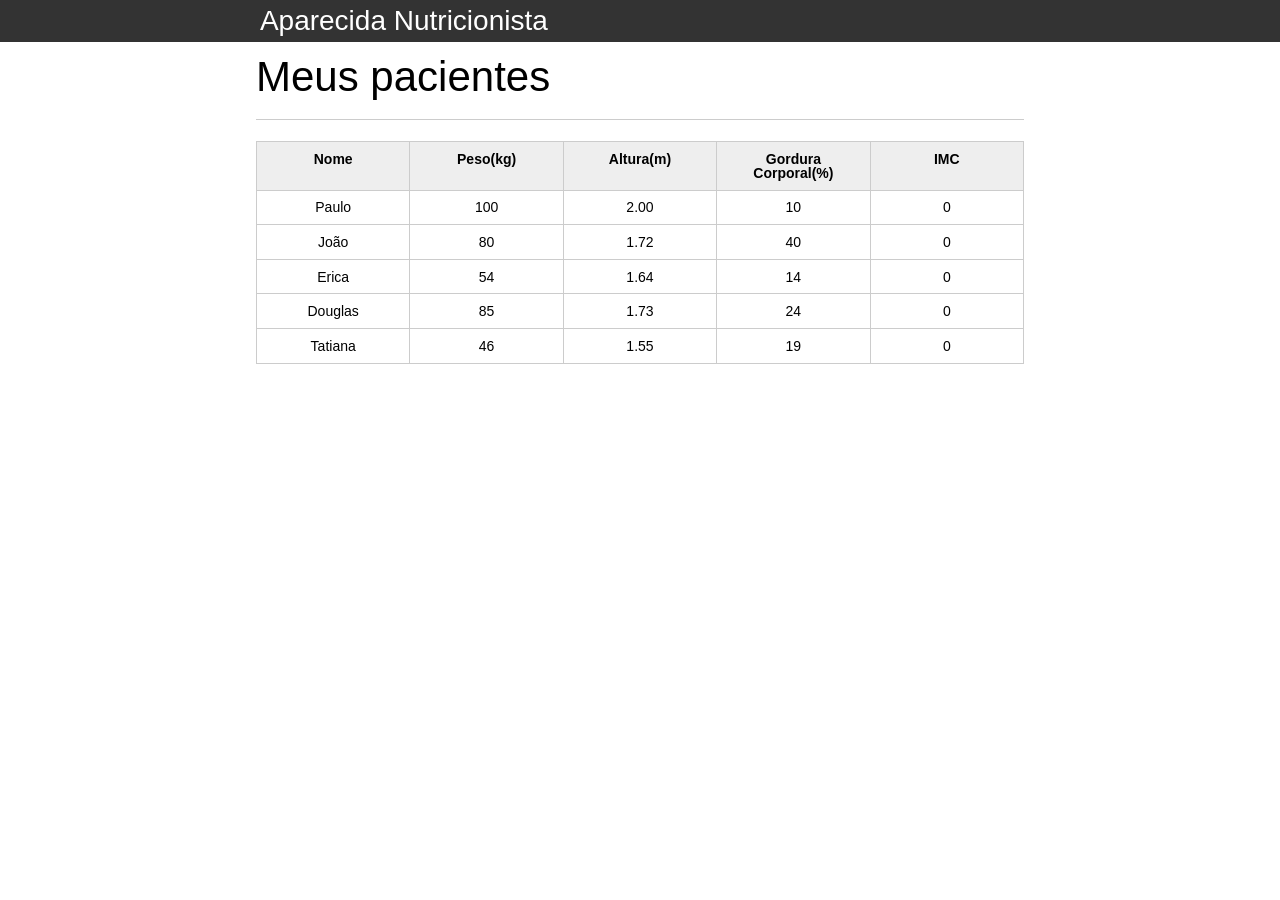
<file: alura-workspace/introducao-javascript/index.html>
<!DOCTYPE html>
<html lang="pt-br">
	<head>
		<meta charset="UTF-8">
		<title>Aparecida Nutrição</title>
		<link rel="icon" href="favicon.ico" type="image/x-icon">
		<link rel="stylesheet" type="text/css" href="css/reset.css">
		<link rel="stylesheet" type="text/css" href="css/index.css">

	</head>
	<body>

		<header>
			<div class="container">
				<h1 class="titulo">Aparecida Nutrição</h1>
			</div>
		</header>
		<main>
			<section class="container">
				<h2>Meus pacientes</h2>
				<table>
					<thead>
						<tr>
							<th>Nome</th>
							<th>Peso(kg)</th>
							<th>Altura(m)</th>
							<th>Gordura Corporal(%)</th>
							<th>IMC</th>
						</tr>
					</thead>
					<tbody id="tabela-pacientes">
						<tr class="paciente" >
							<td class="info-nome">Paulo</td>
							<td class="info-peso">100</td>
							<td class="info-altura">2.00</td>
							<td class="info-gordura">10</td>
							<td class="info-imc">0</td>
						</tr>

						<tr class="paciente" >
							<td class="info-nome">João</td>
							<td class="info-peso">80</td>
							<td class="info-altura">1.72</td>
							<td class="info-gordura">40</td>
							<td class="info-imc">0</td>
						</tr>

						<tr class="paciente" >
							<td class="info-nome">Erica</td>
							<td class="info-peso">54</td>
							<td class="info-altura">1.64</td>
							<td class="info-gordura">14</td>
							<td class="info-imc">0</td>
						</tr>

						<tr class="paciente">
							<td class="info-nome">Douglas</td>
							<td class="info-peso">85</td>
							<td class="info-altura">1.73</td>
							<td class="info-gordura">24</td>
							<td class="info-imc">0</td>
						</tr>
						<tr class="paciente" >
							<td class="info-nome">Tatiana</td>
							<td class="info-peso">46</td>
							<td class="info-altura">1.55</td>
							<td class="info-gordura">19</td>
							<td class="info-imc">0</td>
						</tr>
					</tbody>
				</table>

			</section>
		</main>

		<script src="js/principal.js"></script>

	</body>
</html>
</file>
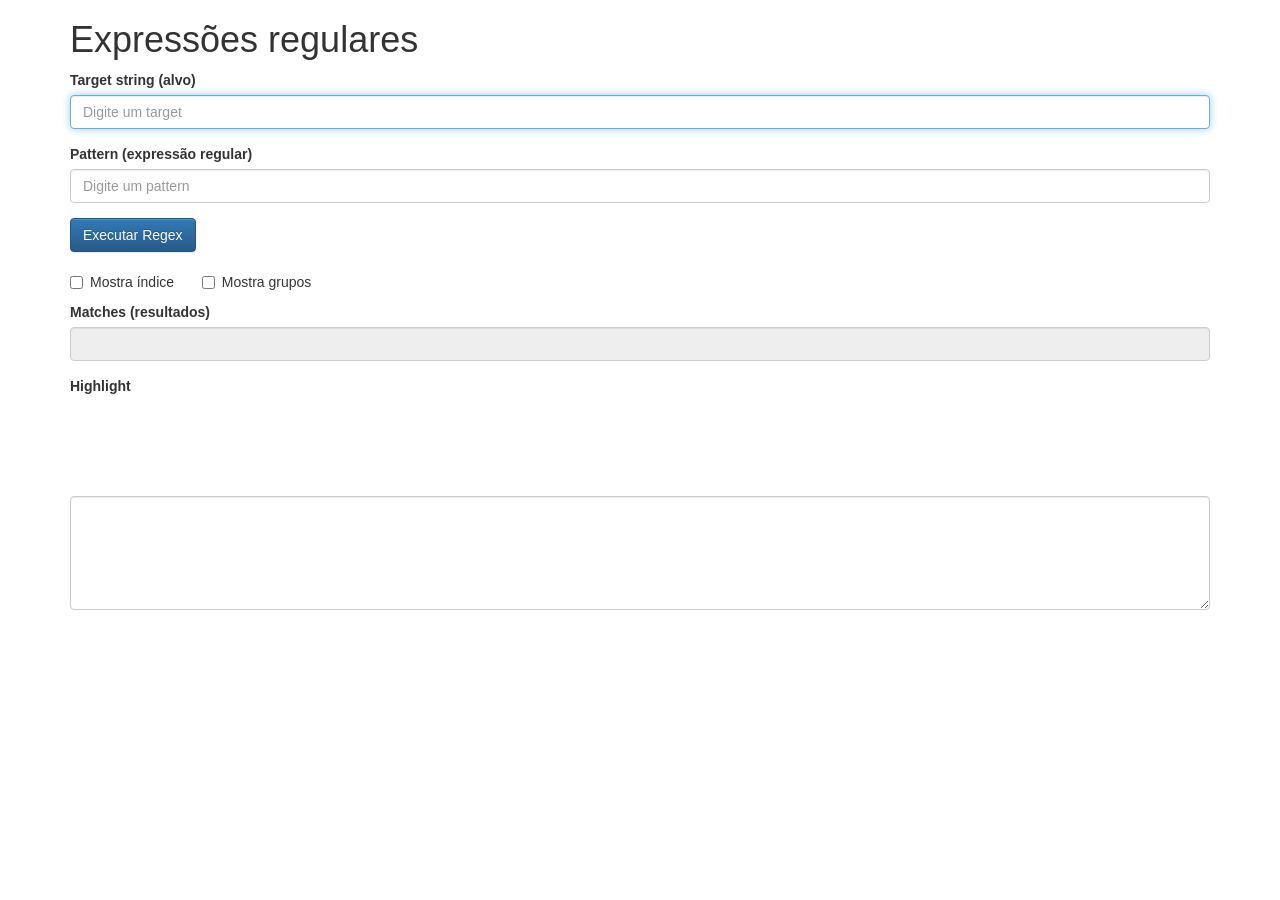
<file: alura-workspace/Formação Front-End/Expressões regulares: Capturando textos de forma mágica/index.html>
<!DOCTYPE html>
<html>
<head>
    <meta charset="UTF-8">
    <title>Alura - Expressões regulares</title>
    <link rel="stylesheet" href="css/bootstrap.css">
    <link rel="stylesheet" href="css/bootstrap-theme.css"> 
</head>

<body class="container">
    
    <h1 class="text-left">Expressões regulares</h1>
    
    <form class="form" >
        
        <div class="form-group">
            <label for="target">Target string (alvo)</label>
            <input type="text" id="target" class="form-control" value="" autocomplete="off" required autofocus placeholder="Digite um target" />        
        </div>    
        
        <div class="form-group">
            <label for="pattern">Pattern (expressão regular)</label>
            <input type="text" id="pattern" class="form-control" value="" autocomplete="off" required  placeholder="Digite um pattern"/>
        </div>

        <div class="form-group">                
            <button class="btn btn-primary" onclick="executa(event)">Executar Regex</button>
        </div>

        <div class="checkbox">
            <label><input type="checkbox" id="mostraIndex" value="true" />Mostra índice </label>
            <label></label>
            <label><input type="checkbox" id="mostraGrupos" value="true" />Mostra grupos </label>
        </div>

        <div class="form-group">
            <label for="resultado" id="labelResultados">Matches (resultados)</label>
            <input type="text" id="resultado" class="form-control" value="" readonly />
        </div>

        <div class="form-group">
            <label for="resultado" id="labelHighlight">Highlight</label>
            <div id="highlightText" style="font-size:30px;"></div>
        </div>
        
    </form>

    <br />
    <br />
    <br />
    <br />

    <div class="form-group">

      <textarea class="form-control" rows="5" id="comment"></textarea>

    </div>
   <br />

    <script src="js/regex.js"></script>
    </body>
</html>
</file>
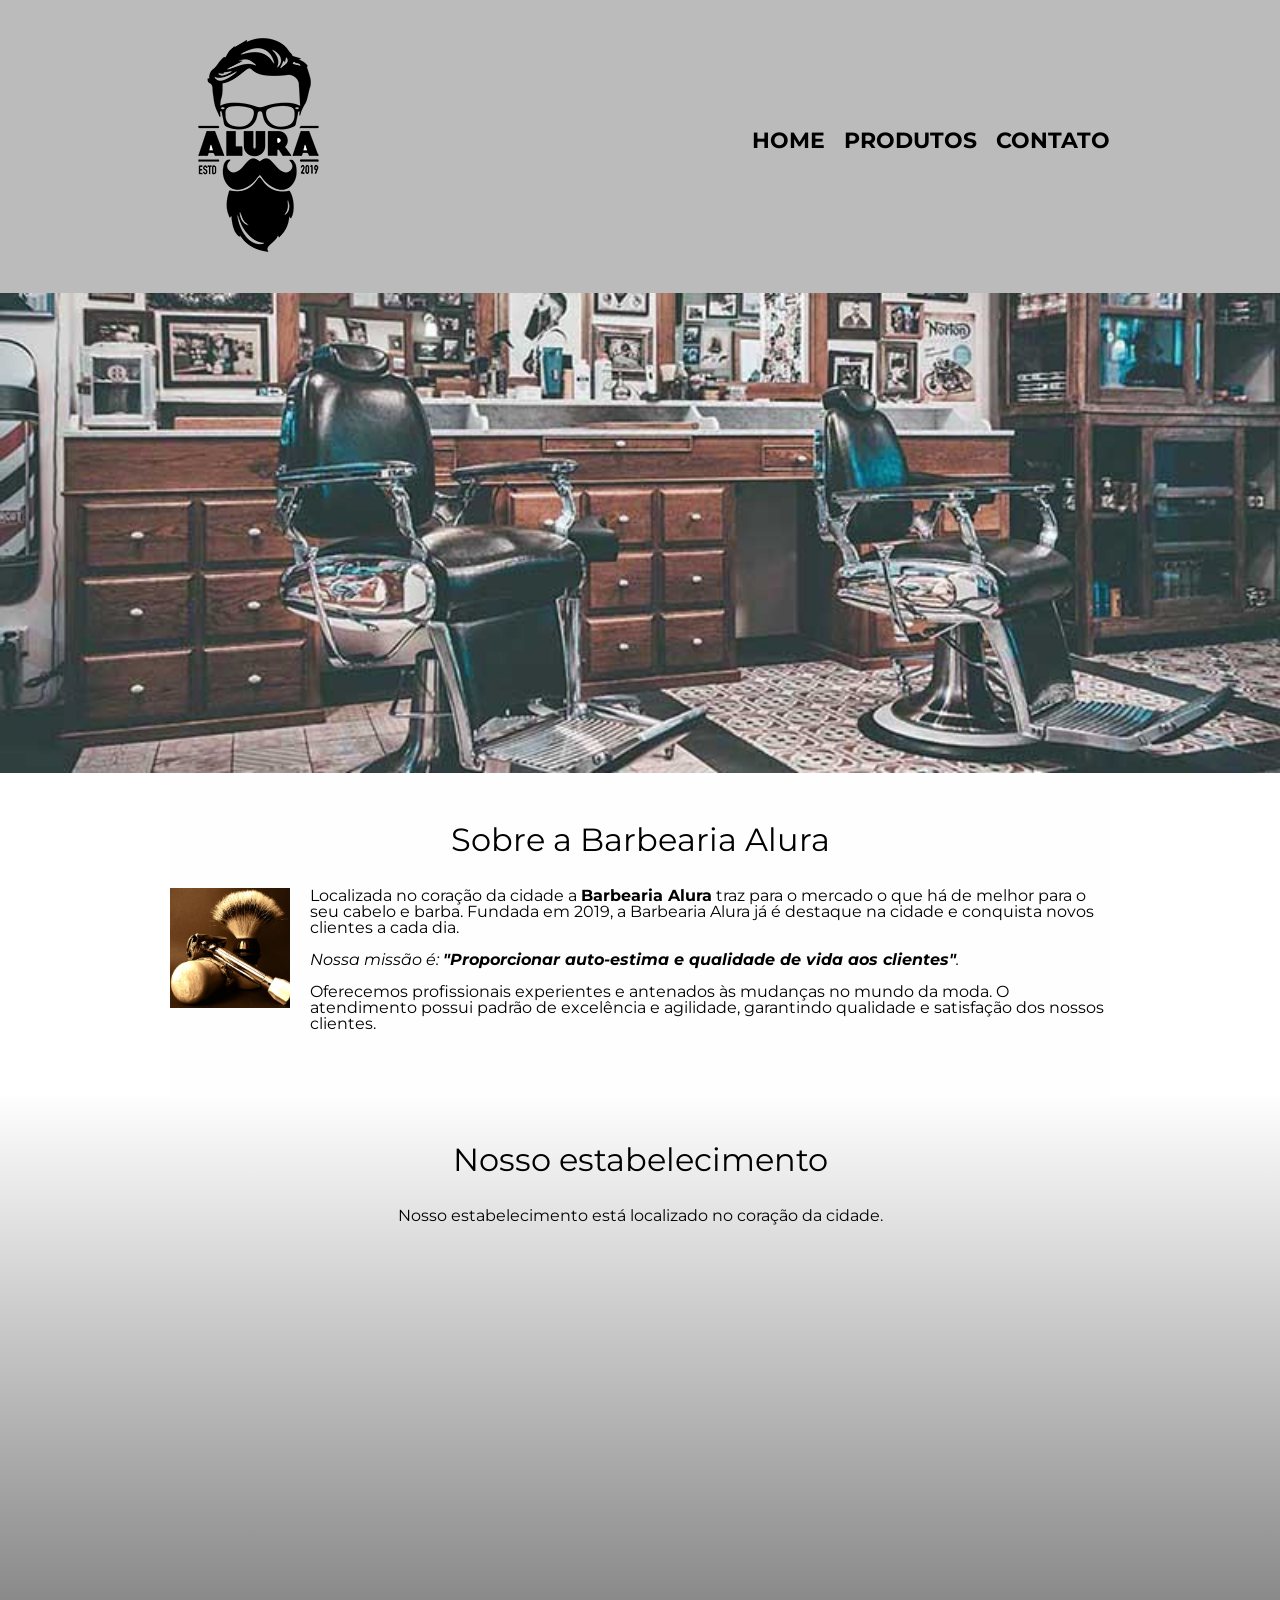
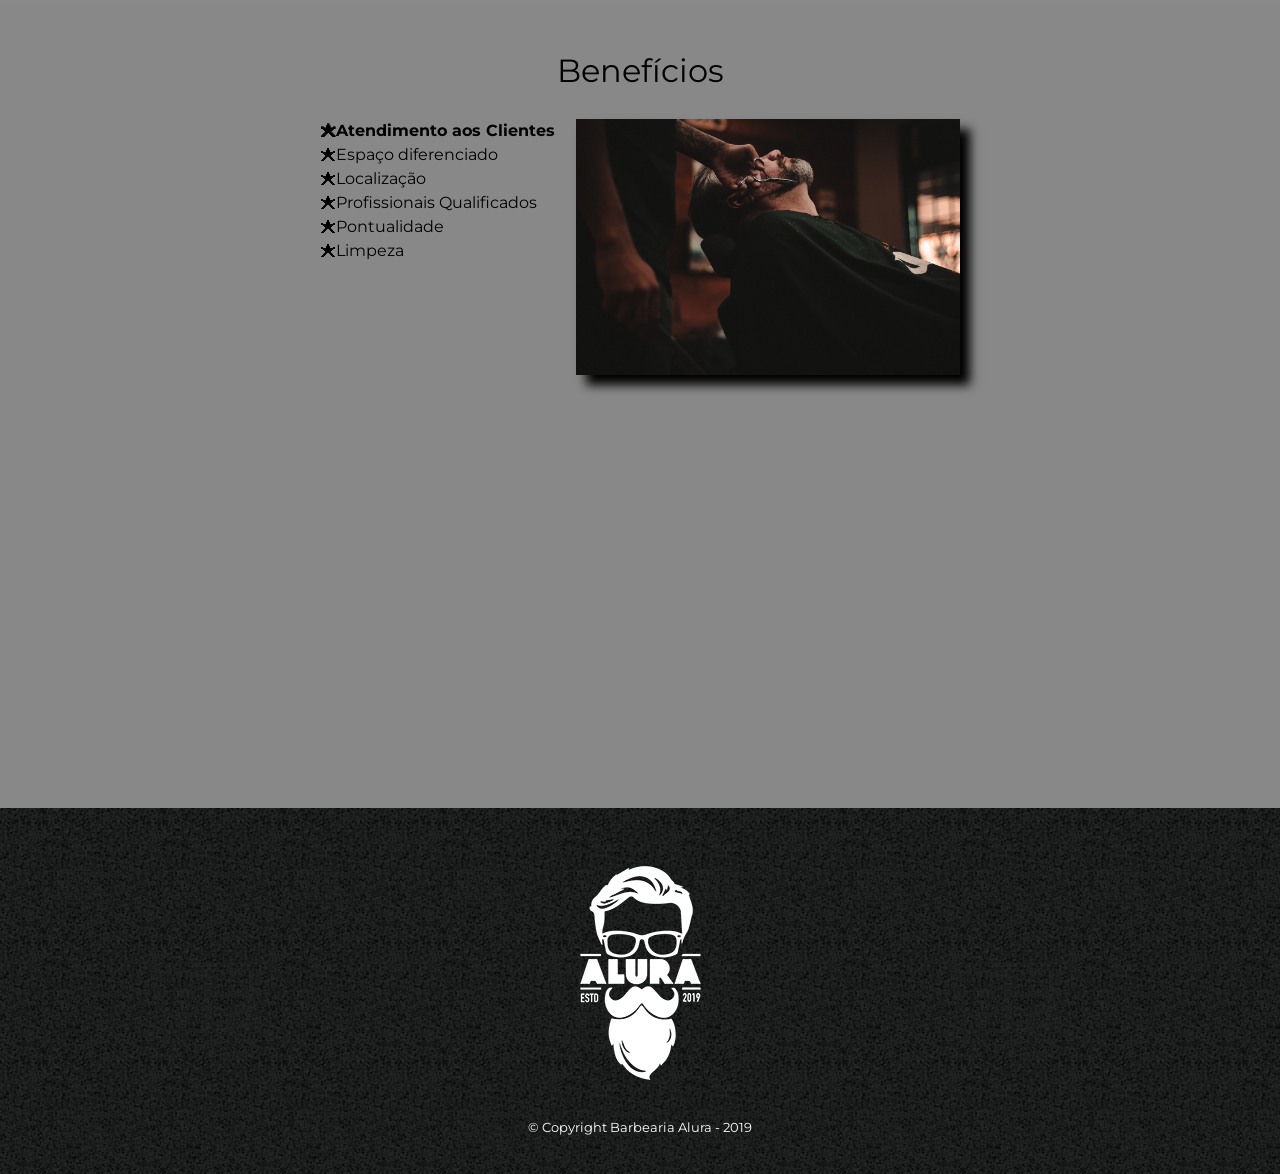
<file: alura-workspace/Formação Front-End/HTML & css/index.html>
<!DOCTYPE html>
<html lang="pt-br">
	<head>
		<meta charset="UTF-8">
		<meta name="viewport" content="width=device-width">
		<title>Barbearia Alura</title>

		<link rel="stylesheet" href="reset.css">
		<link rel="stylesheet" href="style.css">
		<link href="https://fonts.googleapis.com/css?family=Montserrat&display=swap" rel="stylesheet">
	</head>

	<body>
		<header>
			<div class="caixa">
				<h1><img src="logo.png"></h1>

				<nav>
					<ul>
						<li><a href="index.html">Home</a></li>
						<li><a href="produtos.html">Produtos</a></li>
						<li><a href="contato.html">Contato</a></li>
					</ul>
				</nav>
			</div>
		</header>

		<img class="banner" src="banner.jpg">

		<main>
			<section class="principal">
				<h2 class="titulo-principal">Sobre a Barbearia Alura</h2>

				<img class="utensilios" src="utensilios.jpg" alt="Utensilios de um barbeiro.">
		 
				<p>Localizada no coração da cidade a <strong>Barbearia Alura</strong> traz para o mercado o que há de melhor para o seu cabelo e barba. Fundada em 2019, a Barbearia Alura já é destaque na cidade e conquista novos clientes a cada dia.</p>

				<p id="missao"><em>Nossa missão é: <strong>"Proporcionar auto-estima e qualidade de vida aos clientes"</strong>.</em></p>

				<p>Oferecemos profissionais experientes e antenados às mudanças no mundo da moda. O atendimento possui padrão de excelência e agilidade, garantindo qualidade e satisfação dos nossos clientes.</p>
			</section>

			<section class="mapa">
				<h3 class="titulo-principal">Nosso estabelecimento</h3>
				<p>Nosso estabelecimento está localizado no coração da cidade.</p>

				<div class="mapa-conteudo">
					<iframe src="https://www.google.com/maps/embed?pb=!1m18!1m12!1m3!1d3656.4483278365396!2d-46.63466568562861!3d-23.588249068469487!2m3!1f0!2f0!3f0!3m2!1i1024!2i768!4f13.1!3m3!1m2!1s0x94ce5a2b2ed7f3a1%3A0xab35da2f5ca62674!2sCaelum!5e0!3m2!1spt-BR!2sbr!4v1568814489656!5m2!1spt-BR!2sbr" width="100%" height="300" frameborder="0" style="border:0;" allowfullscreen=""></iframe>
				</div>
			</section>

			<section class="beneficios">
				<h3 class="titulo-principal">Benefícios</h3>

				<div class="conteudo-beneficios">
					<ul class="lista-beneficios">
						<li class="itens">Atendimento aos Clientes</li>
						<li class="itens">Espaço diferenciado</li>
						<li class="itens">Localização</li>
						<li class="itens">Profissionais Qualificados</li>
						<li class="itens">Pontualidade</li>
						<li class="itens">Limpeza</li>
					</ul><img src="beneficios.jpg" class="imagem-beneficios">
				</div>

				<div class="video">
					<iframe width="100%" height="315" src="https://www.youtube.com/embed/wcVVXUV0YUY" frameborder="0" allow="accelerometer; autoplay; encrypted-media; gyroscope; picture-in-picture" allowfullscreen></iframe>
				</div>
			</section>
		</main>

		<footer>
			<img src="logo-branco.png">
			<p class="copyright">&copy; Copyright Barbearia Alura - 2019</p>
		</footer>
	</body>
</html>
</file>
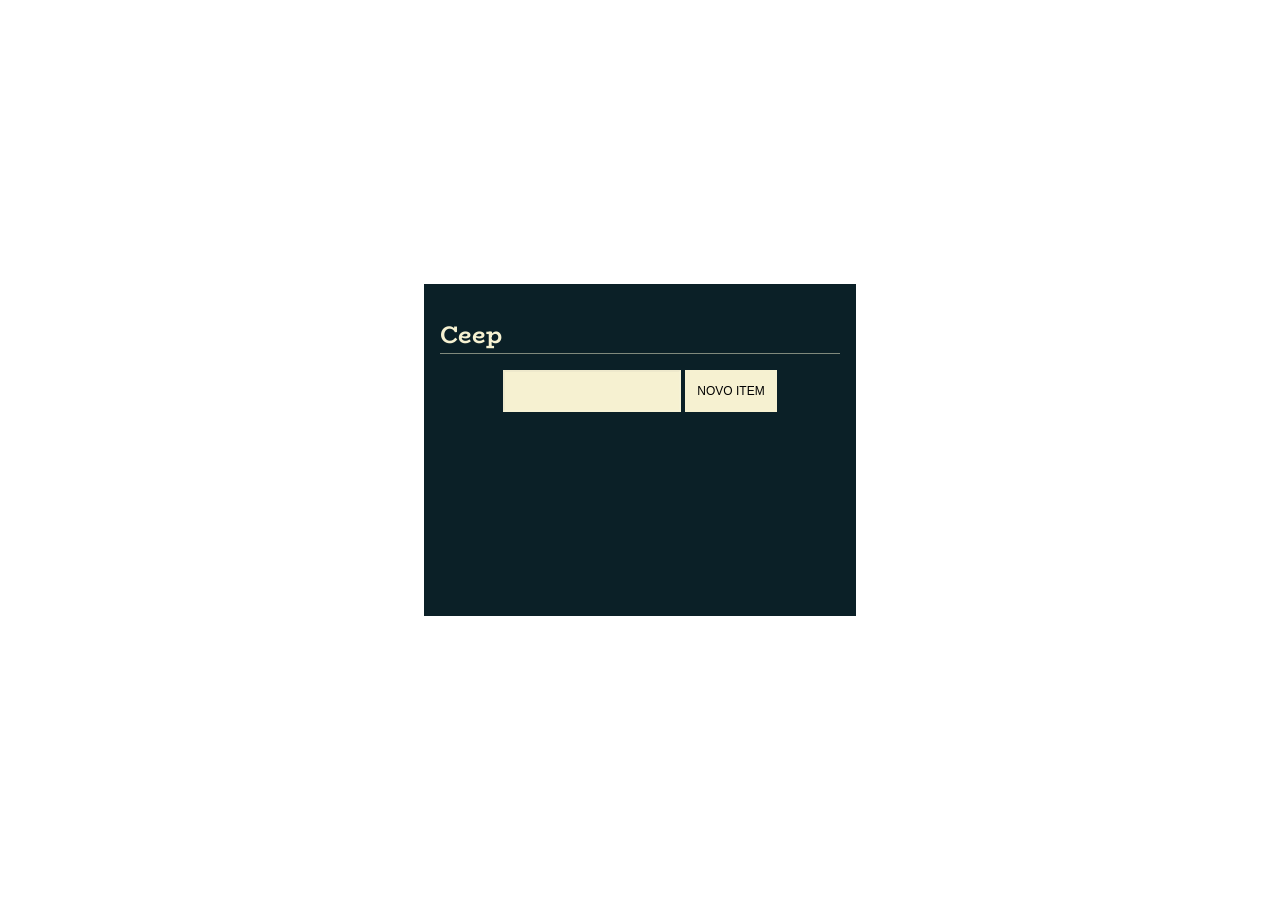
<file: alura-workspace/Formação Front-End/JS na Web: Manipule o DOM com JavaScript/index.html>
<!DOCTYPE html>
<html lang="en">
<head>
  <meta charset="UTF-8">
  <meta name="viewport" content="width=device-width, initial-scale=1.0">
  <link rel="stylesheet" href="./assets/css/style.css">
  <link rel="stylesheet" href="https://fonts.googleapis.com/css2?family=BioRhyme&amp;family=Space+Mono&amp;display=swap">
  <link rel="stylesheet" href="https://fonts.googleapis.com/icon?family=Material+Icons">
  <title>Ceep</title>
</head>
<body>
  <div class="app">
    <div class="todo-list">
      <h1 class="title">
        Ceep
      </h1>
      
      <form class="form" action="">
        <input class="form-input" type="text" data-form-input>
        <button class="form-button" data-form-button> Novo Item </button>
      </form>

      <ul class="list" data-list>
        
      </ul>
    </div>
    <script type="module" src="main.js"></script>
</body>
</html>
</file>
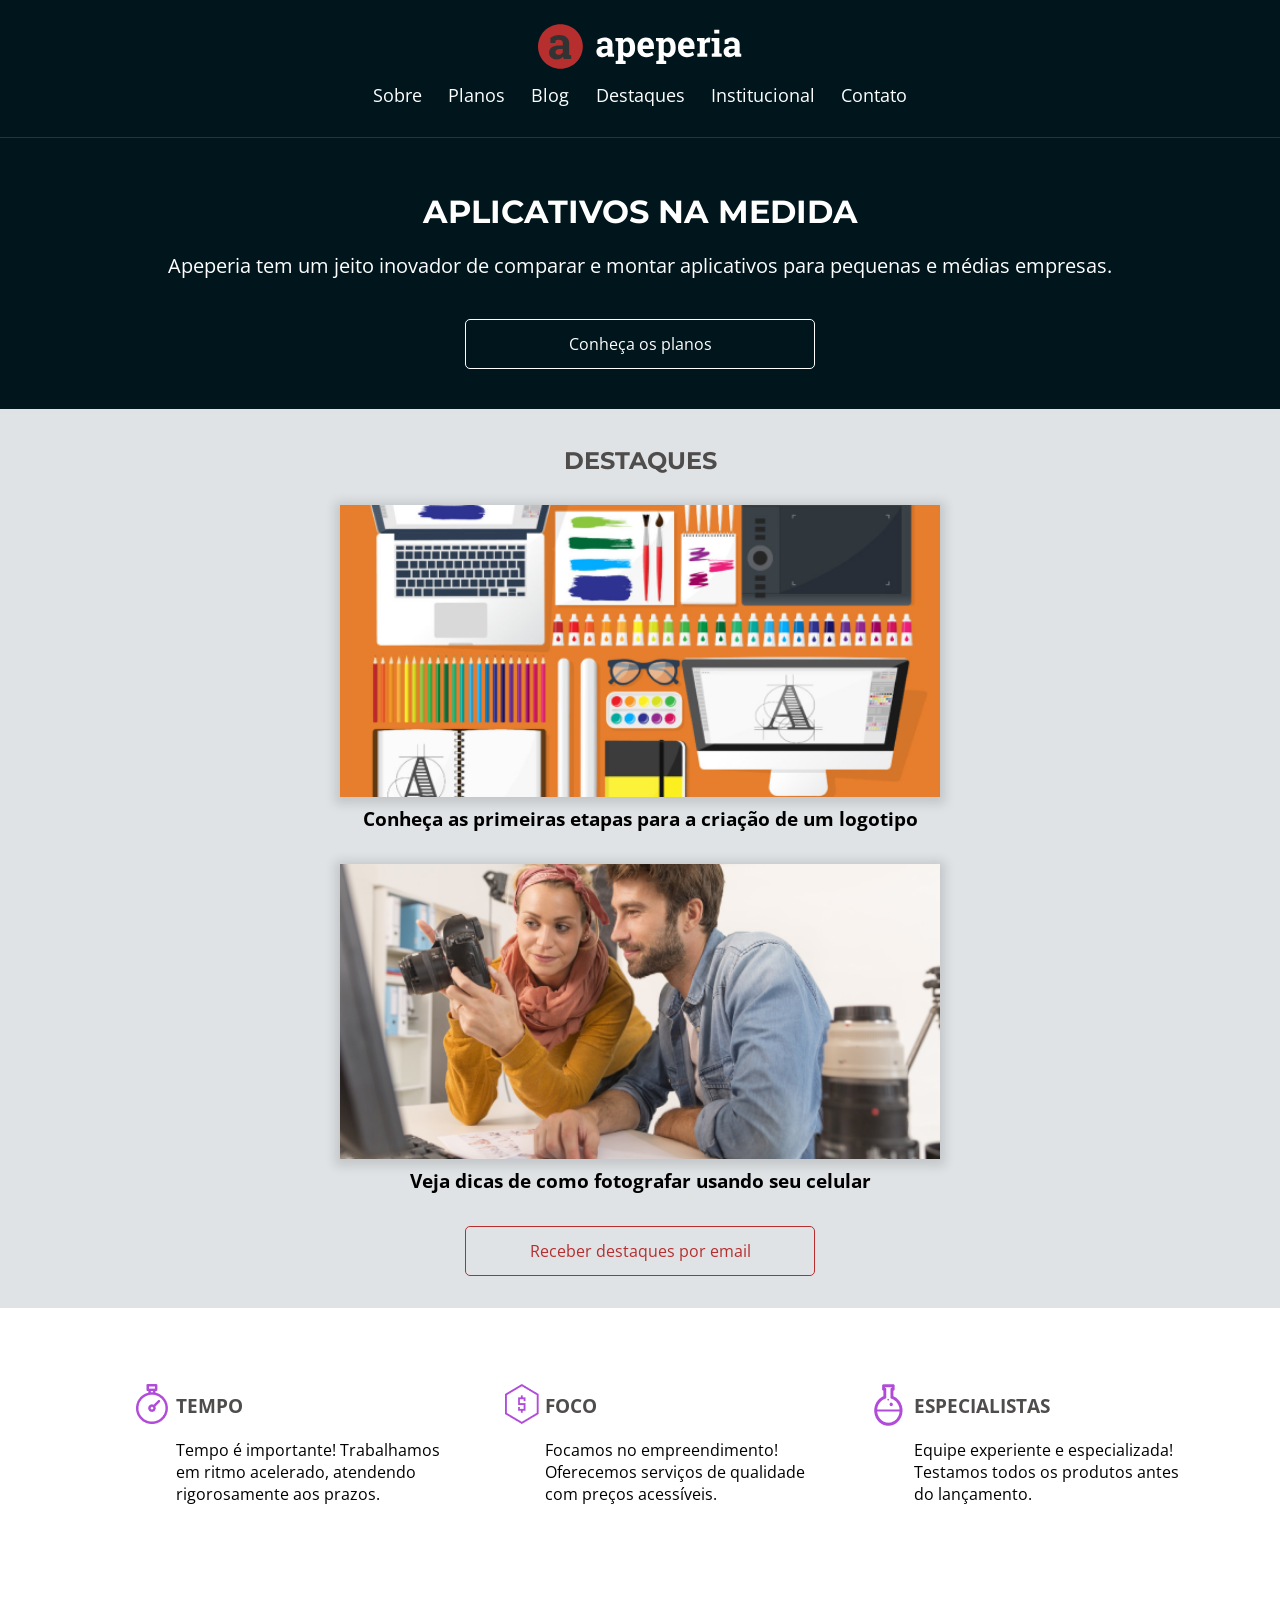
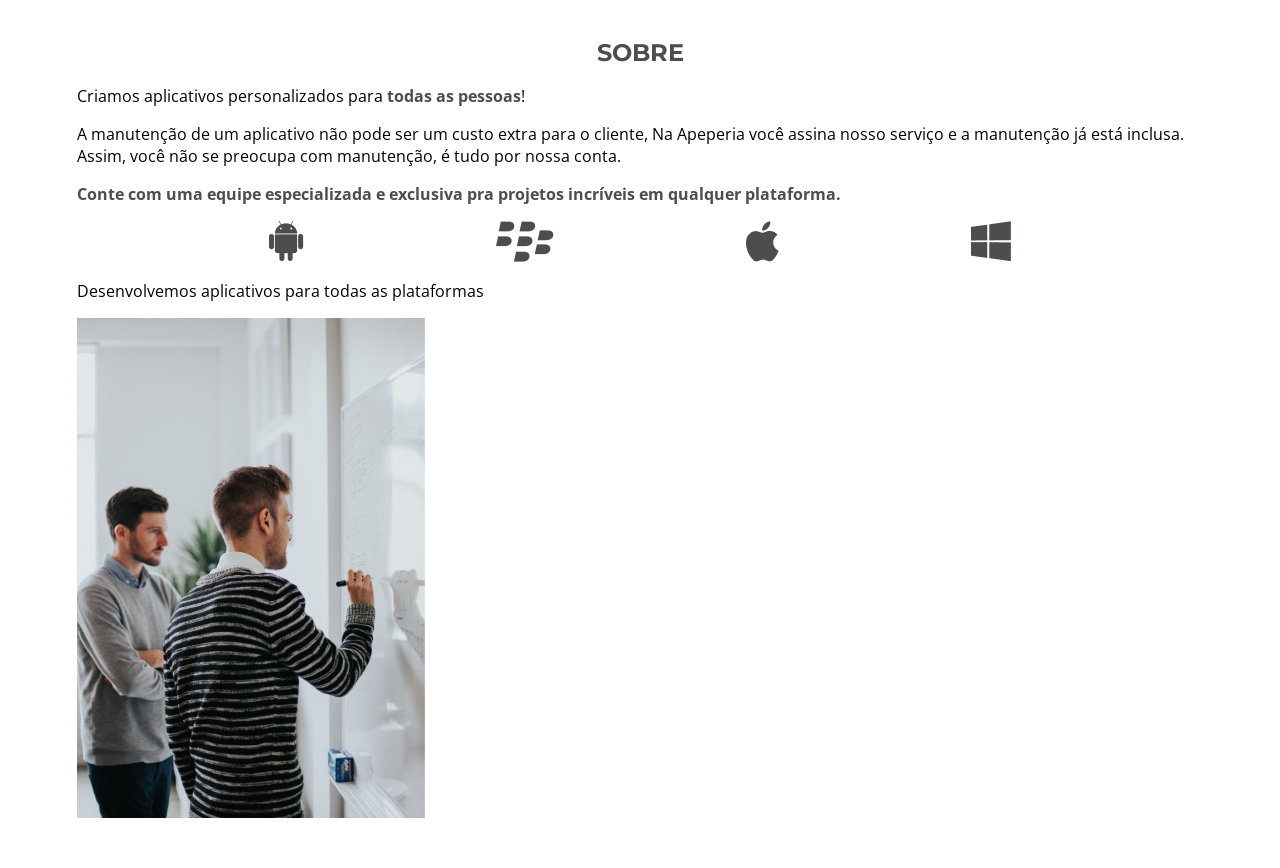
<file: alura-workspace/Formação Front-End/Layouts Responsivos Trabalhando com layouts mobile/index.html>
<!DOCTYPE html>
<html>
    <head>
        <meta charset="utf-8">
        <meta name="viewport" content="width=device-width initial-scale=1.0">
        <title>Home | Apeperia</title>
        <link href="https://fonts.googleapis.com/css2?family=Montserrat:wght@300;400;700&family=Open+Sans:wght@300;400;700&display=swap" rel="stylesheet">
        <link href="css/reset.css" rel="stylesheet">
        <link href="css/base.css" rel="stylesheet">
        <link href="css/cabecalho.css" rel="stylesheet">
        <link href="css/chamada.css" rel="stylesheet">
        <link href="css/destaques.css" rel="stylesheet">
        <link href="css/diferenciais.css" rel="stylesheet">
        <link href="css/sobre.css" rel="stylesheet">
    </head>
    <body>
        <header class="cabecalho container">
            <img src="img/logo-apeperia.svg" alt="Logo da Apeperia" class="cabecalho__logo">
            <nav class="cabecalho__navegacao">
                <ul>
                    <li class="cabecalho__link"><a href="#">Sobre</a></li>
                    <li class="cabecalho__link"><a href="#">Planos</a></li>
                    <li class="cabecalho__link"><a href="#">Blog</a></li>
                    <li class="cabecalho__link"><a href="#">Destaques</a></li>
                    <li class="cabecalho__link"><a href="#">Institucional</a></li>
                    <li class="cabecalho__link"><a href="#">Contato</a></li>
                </ul>
            </nav>
        </header>
        <main>
            <section class="chamada container">
                <h1 class="chamada__titulo">Aplicativos Na Medida</h1>
                <p class="chamada__texto">Apeperia tem um jeito inovador de comparar e montar aplicativos para pequenas e médias empresas.</p>
                <a href="#" class="chamada__botao botao">Conheça os planos</a>
            </section>
            <section class="destaques container">
                <h2 class="destaques__titulo">Destaques</h2>
                <a href="#">
                    <figure class="destaques__painel">
                        <img src="img/comecando-criar-logotipo.png" alt="Painel do post sobre criação de logotipo" class="destaques__painel-imagem">
                        <figcaption class="destaques__painel-texto">Conheça as primeiras etapas para a criação de um logotipo</figcaption>
                    </figure>
                </a>
                <a href="#">
                    <figure class="destaques__painel">
                        <img src="img/dicas-fotografia.png" alt="Painel do post sobre fotografia com celular" class="destaques__painel-imagem">
                        <figcaption class="destaques__painel-texto">Veja dicas de como fotografar usando seu celular</figcaption>
                    </figure>
                </a>
                <a href="#" class="destaques__botao botao">Receber destaques por email</a>
            </section>
            <section class="diferenciais container">
                <ul class="diferenciais__lista">
                    <li class="diferenciais__item diferenciais__item--tempo">
                        <h2 class="item__titulo">Tempo</h2>
                        <p class="item__texto">Tempo é importante! Trabalhamos em ritmo acelerado, atendendo rigorosamente aos prazos.</p>
                    </li>
                    <li class="diferenciais__item diferenciais__item--foco">
                        <h2 class="item__titulo">Foco</h2>
                        <p class="item__texto">Focamos no empreendimento! Oferecemos serviços de qualidade com preços acessíveis.</p>
                    </li>
                    <li class="diferenciais__item diferenciais__item--especialistas">
                        <h2 class="item__titulo">Especialistas</h2>
                        <p class="item__texto">Equipe experiente e especializada! Testamos todos os produtos antes do lançamento.</p>
                    </li>
                </ul>
            </section>
            <section class="sobre container">
                <div class="sobre__conteudo">
                    <h2 class="sobre__titulo">Sobre</h2>
                    <p class="sobre__texto">Criamos aplicativos personalizados para <strong class="sobre__texto--destaque">todas as pessoas</strong>!</p>
                    <p class="sobre__texto">
                        A manutenção de um aplicativo não pode ser um custo extra para o cliente, Na Apeperia você assina nosso serviço e a manutenção já está inclusa. Assim, você não se preocupa com manutenção, é tudo por nossa conta.
                    </p>
                    <p class="sobre__texto sobre__texto--destaque sobre__texto--divisao">
                        Conte com uma equipe especializada e exclusiva pra projetos incríveis em qualquer plataforma.
                    </p>
                    <ul class="sobre__plataformas">
                        <li><img src="img/android.png" alt="Ícone do Android"></li>
                        <li><img src="img/blackberry.png" alt="Ícone da Blackberry"></li>
                        <li><img src="img/apple.png" alt="Ícone da Apple"></li>
                        <li><img src="img/windowsphone.png" alt="Ícone da Microsoft"></li>
                    </ul>
                    <p class="sobre__texto">Desenvolvemos aplicativos para todas as plataformas</p>
                </div>
                <img src="img/sobre-apeperia.png" alt="Sobre a Apeperia" class="sobre__imagem">
            </section>
        </main>
    </body>
</html>
</file>
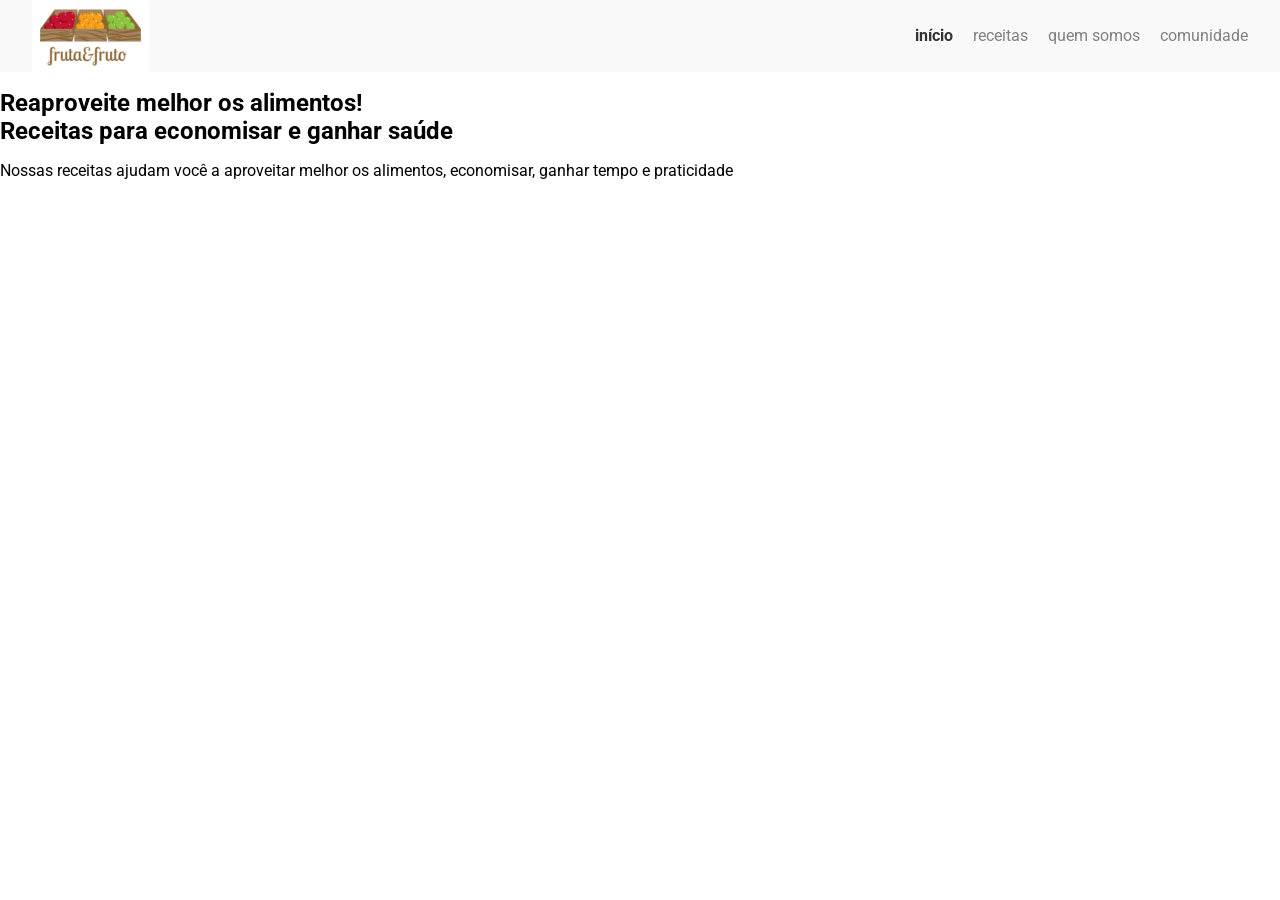
<file: alura-workspace/Formação Front-End/Arquitetura CSS: Descomplicando os problemas/2.1/index.html>
<!DOCTYPE html>
<html lang="pt-BR">
    <head>
        <link href="https://fonts.googleapis.com/css?family=Pacifico|Roboto:100,300,400,500,700,900" rel="stylesheet" />
        <meta charset="UTF-8" />
        <meta name="viewport" content="width=device-width, initial-scale=1.0" />
        <meta http-equiv="X-UA-Compatible" content="ie=edge" />
        <title>Fruta & Fruto</title>
        <link href="./assets/css/normalize.css" rel="stylesheet" />
        <link href="./assets/css/reset.css" rel="stylesheet" />
        <link rel="stylesheet" href="./assets/css/cabecalho.css">
        <link rel="stylesheet" href="./assets/css/menu/menu-lista.css">
        <link rel="stylesheet" href="./assets/css/menu/menu-item.css">
        <link rel="stylesheet" href="./assets/css/menu/menu-link.css">
    </head>
    <body>
        <header class="cabecalho">
            <img class="logo" alt="Fruta e Fruto" src="./assets/img/logo.jpg">
            <nav class="menu">
                <ul class="menu__lista">
                    <li class="menu__item"><a class="menu__link ativo" href="#">Início</a></li>
                    <li class="menu__item"><a class="menu__link" href="#">Receitas</a></li>
                    <li class="menu__item"><a class="menu__link" href="#">Quem somos</a></li>
                    <li class="menu__item"><a class="menu__link" href="#">Comunidade</a></li>
                </ul>
            </nav>
        </header>
        <section class="banner">
            <img class="banner__imagem">
            <h2 class="banner__titulo">Reaproveite melhor os alimentos!</h2>
        </section>
        <section class="sobre">
            <h2 class="sobre__titulo">Receitas para economisar e ganhar saúde</h2>
            <p class="sobre__descricao">Nossas receitas ajudam você a aproveitar melhor os alimentos, economisar, ganhar tempo e praticidade</p>
        </section>
    </body>
</html>
</file>
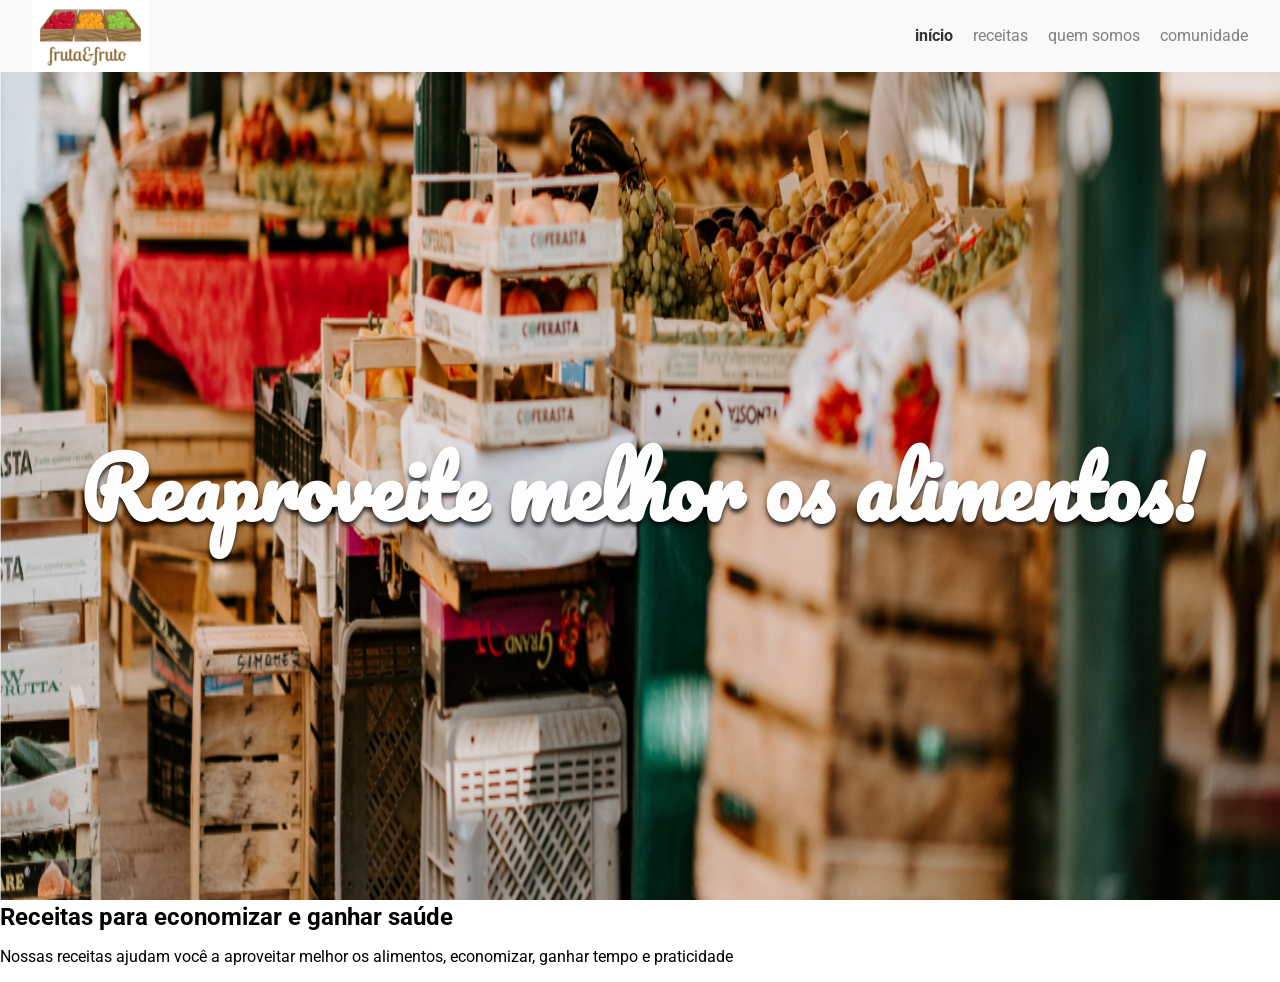
<file: alura-workspace/Formação Front-End/Arquitetura CSS: Descomplicando os problemas/2.2/index.html>
<!DOCTYPE html>
<html lang="pt-BR">
    <head>
        <link href="https://fonts.googleapis.com/css?family=Pacifico|Roboto:100,300,400,500,700,900" rel="stylesheet" />
        <meta charset="UTF-8" />
        <meta name="viewport" content="width=device-width, initial-scale=1.0" />
        <meta http-equiv="X-UA-Compatible" content="ie=edge" />
        <title>Fruta & Fruto</title>
        <link href="./assets/css/normalize.css" rel="stylesheet" />
        <link href="./assets/css/reset.css" rel="stylesheet" />
        <link rel="stylesheet" href="./assets/css/cabecalho.css">
        <link rel="stylesheet" href="./assets/css/menu/menu-lista.css">
        <link rel="stylesheet" href="./assets/css/menu/menu-item.css">
        <link rel="stylesheet" href="./assets/css/menu/menu-link.css">
        <link rel="stylesheet" href="./assets/css/banner/banner.css">
        <link rel="stylesheet" href="./assets/css/banner/banner-imagem.css">
        <link rel="stylesheet" href="./assets/css/banner/banner-titulo.css">
    </head>
    <body>
        <header class="cabecalho">
            <img class="logo" alt="Fruta e Fruto" src="./assets/img/logo.jpg">
            <nav class="menu">
                <ul class="menu__lista">
                    <li class="menu__item"><a class="menu__link ativo" href="#">Início</a></li>
                    <li class="menu__item"><a class="menu__link" href="#">Receitas</a></li>
                    <li class="menu__item"><a class="menu__link" href="#">Quem somos</a></li>
                    <li class="menu__item"><a class="menu__link" href="#">Comunidade</a></li>
                </ul>
            </nav>
        </header>
        <section class="banner">
            <img class="banner__imagem" src="./assets/img/banner.jpg">
            <h2 class="banner__titulo">Reaproveite melhor os alimentos!</h2>
        </section>
        <section class="sobre">
            <h2 class="sobre__titulo">Receitas para economizar e ganhar saúde</h2>
            <p class="sobre__descricao">Nossas receitas ajudam você a aproveitar melhor os alimentos, economizar, ganhar tempo e praticidade</p>
        </section>
    </body>
</html>
</file>
<file: alura-workspace/introducao-javascript/css/index.css>
*{
	box-sizing: border-box;
 }

body{
	font-family: "Helvetica Neue", "Helvetica", Helvetica, Arial, sans-serif;
	font-size: 14px;
}

header{
	background-color: #333;
	height: 3em;
	color: #FFF;
	margin-bottom: 1em;
}

header h1{
	font-size: 2em;
	display:inline-block;
	vertical-align:	middle;
}
header h2{
	font-size: 2em;
	display:inline-block;
	vertical-align:	middle;
}

header .container:before{
	content: '';
	display:inline-block;
	height: 100%;
	vertical-align:	middle;
}

.container{
	width: 60%;
	height: 100%;
	margin: 0 auto;
}

section{
	margin: 2em 0;
	overflow: hidden;
}

section h2{
	font-size: 3em;
	display: block;
	padding-bottom: .5em;
	border-bottom: 1px solid #ccc;
	margin-bottom: .5em;
}

table{
	width: 100%;
	margin-bottom : .5em;
    table-layout: fixed;

}

td, th {
	padding: .7em;
	margin: 0;
	border: 1px solid #ccc;
	text-align: center;
}

th{
	font-weight: bold;
	background-color: #EEE;
}

label{
	color: #555;
	display: block;
	margin-bottom: .2em;
}

.campo{
	margin: 0;
	padding-bottom: 1em;
	width: 100%;
	border: 1px solid #ccc;
	padding: .7em;
	width: 100%;
}

.campo-medio{
	display: inline-block;
	padding-right: .5em;
}

.grupo{
	width: 32%;
	display: inline-block;
	padding: 10px 0px;
}

button{
	padding: .5em 2em;
	border: 0;
	border-bottom: 3px solid;
	font-size: 1.2em;
	cursor: pointer;
	margin: 0;
	margin-top: -3px;
	color: #fff;
	background-color:#0c8cd3;
	border-color: #04324c;
	width: 20%;
    display: block;
    clear: both;
    margin: 10px 0px;

}

button:active{
	margin-top:0px;
	border: 0;
}

button[disabled=disabled], button:disabled {
    background-color: gray;
	border-color: darkgray;

}

.adicionar-paciente{
    margin-top: 30px;
}

.campo-invalido{
	border: 1px solid red;
}
</file>
<file: alura-workspace/Formação Front-End/HTML & css/style.css>
body {
	font-family: 'Montserrat', sans-serif;
}

header {
	background: #BBBBBB;
	padding: 20px 0;
}

.caixa {
	position: relative;
	width: 940px;
	margin: 0 auto;
}

nav {
	position: absolute;
	top: 110px;
	right: 0;
}

nav li {
	display: inline;
	margin: 0 0 0 15px;
}

nav a {
	text-transform: uppercase;
	color: #000000;
	font-weight: bold;
	font-size: 22px;
	text-decoration: none;
}

nav a:hover {
	color: #C78C19;
	text-decoration: underline;
}

.produtos {
	width: 940px;
	margin: 0 auto;
	padding: 50px 0;
}

.produtos li {
	display: inline-block;
	text-align: center;
	width: 30%;
	vertical-align: top;
	margin: 0 1.5%;
	padding: 30px 20px;
	box-sizing: border-box;
	border: 2px solid #000000;
	border-radius: 10px;
}

.produtos li:hover {
	border-color: #C78C19;
}

.produtos li:active {
	border-color: #088C19;	
}

.produtos li:hover h2 {
	font-size: 34px;
}

.produtos h2 {
	font-size: 30px;
	font-weight: bold;
}

.produto-descricao {
	font-size: 18px;
}

.produto-preco {
	font-size: 22px;
	font-weight: bold;
	margin-top: 10px;
}

footer {
	text-align: center;
	background: url("bg.jpg");
	padding: 40px 0;
}

.copyright {
	color: #FFFFFF;
	font-size: 13px;
	margin: 20px 0 0;
}

main {
	
}

form {
	margin: 40px 0;
}

form label, form legend {
	display:block;
	font-size: 20px;
	margin: 0 0 10px;
}

.input-padrao {
	display: block;
	margin: 0 0 20px;
	padding: 10px 25px;
	width: 50%;
}

.checkbox {
	margin: 20px 0;
}

.enviar {
	width:40%;
	padding: 15px 0;
	background: orange;
	color: white;
	font-weight: bold;
	font-size: 18px;
	border: none;
	border-radius: 5px;
	transition: 1s all;
	cursor: pointer;
}

.enviar:hover {
	background: darkorange;
	transform: scale(1.2);
}

table {
	margin: 20px 0 40px;
}

thead {
	background: #555555;
	color: white;
	font-weight: bold;
}

td, th {
	border: 1px solid #000000;
	padding: 8px 15px;
}


/* css da página inicial */
.banner {
	width:100%;
}

.titulo-principal {
	text-align: center;
	font-size: 2em;
	margin: 0 0 1em;
	clear: left;
}

.principal {
	padding: 3em 0;
	background: #FEFEFE;
	width: 940px;
	margin: 0 auto;
}

.principal p {
	margin: 0 0 1em;
}

.principal strong {
	font-weight: bold;
}

.principal em {
	font-style: italic;
}

.utensilios {
	width: 120px;
	float: left;
	margin: 0 20px 20px 0;
}

.mapa {
	padding: 3em 0;
	background: linear-gradient(#FEFEFE, #888888);
}

.mapa-conteudo {
	width: 940px;
	margin: 0 auto;
}

.mapa p {
	margin: 0 0 2em;
	text-align: center;
}

.beneficios {
	padding: 3em 0;
	background: #888888;
}

.conteudo-beneficios {
	width: 640px;
	margin: 0 auto;
}

.lista-beneficios {
	width: 40%;
	display: inline-block;
	vertical-align: top;
}

.itens {
	line-height: 1.5;
}

.itens:first-child {
	font-weight: bold;
}

.itens:before {
	content: "🟊";
}

.imagem-beneficios {
	width: 60%;
	opacity: 1;
	transition: 400ms;
	box-shadow: 10px 10px 10px 0 #000000;
}

.imagem-beneficios:hover {
	opacity: 0.3;
}

.video {
	width: 560px;
	margin: 2em auto;
}

@media screen and (max-width: 480px) {
	.caixa, .principal, .conteudo-beneficios, .mapa-conteudo, .video {
		width: auto;
	}

	h1 {
		text-align: center;
	}

	nav {
		position: static;
	}

	.lista-beneficios, .imagem-beneficios {
		width: 100%;
	}
}
</file>
<file: alura-workspace/Formação Front-End/JS na Web: Manipule o DOM com JavaScript/assets/css/style.css>
body {
  margin: 0;
}

.app {
  display: flex;
  align-items: center;
  justify-content: center;
  width: 100vw;
  min-height: 100vh;
}

.todo-list {
  background-color: #0B2027;
  font-family: "Space Mono", monospace;
  padding: 1rem;
  min-width: 400px;
  min-height: 300px;
}

.title {
  border-bottom: 1px solid rgba(246, 241, 209, 0.5);
  font-size: 1.5rem;
  font-family: "BioRhyme", serif;
  color: #F6F1D1;
}

.form {
  display: flex;
  justify-content: center;
}

.form-input,
.form-button {
  border-radius: 0;
  padding: 0.75rem;
  font-size: 0.75rem;
}

.form-input {
  outline: none;
  background-color: #F6F1D1;
  border-color: rgba(255, 255, 255, 0.1);
}

.form-button {
  border: 1px;
  background: #F6F1D1;
  text-transform: uppercase;
  cursor: pointer;
  margin-left: 0.25rem;
}

.form-button:hover {
  color: #F6F1D1;
  background: rgba(246, 241, 209, 0.1);
}

body {
  margin: 0;
}

.app {
  display: flex;
  align-items: center;
  justify-content: center;
  width: 100vw;
  min-height: 100vh;
}

.todo-list {
  background-color: #0B2027;
  font-family: "Space Mono", monospace;
  padding: 1rem;
  min-width: 400px;
  min-height: 300px;
}

.title {
  border-bottom: 1px solid rgba(246, 241, 209, 0.5);
  font-size: 1.5rem;
  font-family: "BioRhyme", serif;
  color: #F6F1D1;
}

.form {
  display: flex;
  justify-content: center;
}
.form-input, .form-button {
  border-radius: 0;
  padding: 0.75rem;
  font-size: 0.75rem;
}
.form-input {
  outline: none;
  background-color: #F6F1D1;
  border-color: rgba(255, 255, 255, 0.1);
}
.form-button {
  border: 1px;
  background: #F6F1D1;
  text-transform: uppercase;
  cursor: pointer;
  margin-left: 0.25rem;
}
.form-button:hover {
  color: #F6F1D1;
  background: rgba(246, 241, 209, 0.1);
}

.list {
  padding: 0;
  list-style: none;
  width: 100%;
}

.task {
  background-color: rgba(255, 255, 255, 0.1);
  color: #F6F1D1;
  display: flex;
  justify-content: space-between;
  margin-bottom: 0.5rem;
  padding: 1rem 3rem;
}

.check-button, .delete-button {
  background-color: #F6F1D1;
  border: none;
  box-shadow: 0 0 8px rgba(0, 0, 0, 0.1);
  outline: none;
  border-radius: 2px;
  cursor: pointer;
}

.task.done .check-button {
  background-color: #46494C;
  color: #F6F1D1;
}

.check-icon {
  display: block;
  padding: 1px;
  width: 10px;
  height: 10px;
  background-color: transparent;
  border-radius: 50%;
}

.task.done .check-icon {
  background-color: #0B2027;
}

.content {
  margin: 0;
}

.task.done .content {
  text-decoration: line-through;
}

/*# sourceMappingURL=style.css.map */
</file>
<file: alura-workspace/Formação Front-End/Layouts Responsivos Trabalhando com layouts mobile/css/base.css>
:root {
    --branco: #FFF;
    --azul-claro: #DFE3E5;
    --vermelho-forte: #B72E2E;
    --cinza-escuro: #4F4C4C;
    --cinza-claro: #F7F4F4;
    --cinza-medio: #D9D9D9;
        
    --fonte-link: #0084FF;
    --fonte-cinza: #666;
    --borda-cabecalho-mobile: #103D4A;
    --bg-rodape: #333;
    --bg-chamada-mobile: #00161C;
    
    --planos-cartao-start: #56CCF2;
    --planos-cartao-ultra: #B04CD9;
    --planos-cartao-mega: #E33B3B;

    --montserrat: 'Montserrat', sans-serif;
}

body {
    font-family: 'Open Sans', sans-serif;
}

.container {
    padding-right: 6%;
    padding-left: 6%;
}

.botao {
    text-align: center;

    display: block;

    width: 100%;
    max-width: 350px;

    box-sizing: border-box;

    padding: 1rem 2rem;

    border: 1px solid var(--branco);
    border-radius: 5px;
}
</file>
<file: alura-workspace/Formação Front-End/Layouts Responsivos Trabalhando com layouts mobile/css/cabecalho.css>
.cabecalho {
    color: var(--branco);

    width: 100%;

    box-sizing: border-box;

    display: flex;
    flex-direction: column;
    align-items: center;

    padding-top: .75rem;
    padding-bottom: .75rem;

    border-bottom: 1px solid var(--borda-cabecalho-mobile);

    position: absolute;
}

.cabecalho__logo {
    margin-bottom: 1rem;
}

.cabecalho__navegacao {
    text-align: center;
}

.cabecalho__link {
    font-size: 1.1rem;

    display: inline-block;

    margin-right: .7rem;
    margin-bottom: 1.25rem;
    margin-left: .7rem;
}
</file>
<file: alura-workspace/Formação Front-End/Layouts Responsivos Trabalhando com layouts mobile/css/chamada.css>
.chamada  {
    display: flex;
    flex-direction: column;
    align-items: center;

    color: var(--branco);
    text-align: center;
    
    background-color: var(--bg-chamada-mobile);

    padding-top: 12.25rem;
    padding-bottom: 2.5rem;
}

.chamada__titulo {
    font-family: var(--montserrat);
    font-size: 2rem;
    font-weight: 700;
    text-transform: uppercase;

    margin-bottom: 1.5rem;
}

.chamada__texto {
    font-size: 1.25rem;
    line-height: normal;

    margin: 0 auto 2.5rem;
}

.chamada__botao {
    width: 100%;
}
</file>
<file: alura-workspace/Formação Front-End/Layouts Responsivos Trabalhando com layouts mobile/css/destaques.css>
.destaques {
    background-color: var(--azul-claro);

    padding-top: 2.5rem;
    padding-bottom: 2rem;
}

.destaques__titulo {
    color: var(--cinza-escuro);
    font-weight: 700;
    font-size: 1.5rem;
    font-family: var(--montserrat);
    text-transform: uppercase;
    text-align: center;

    margin-bottom: 2rem;
}

.destaques__painel {
    display: flex;
    flex-direction: column;
    align-items: center;

    margin-bottom: 2rem;
}

.destaques__painel-imagem {
    width: 100vw;
    max-width: 600px;

    box-shadow: 0 2px 10px 5px #00000020;

    margin-bottom: .5rem;
}

.destaques__painel-texto {
    font-weight: 700;
    font-size: 1.2rem;
    line-height: normal;
}

.destaques__botao {
    color: var(--vermelho-forte);

    border-color: var(--vermelho-forte);

    margin: 0 auto;
}
</file>
<file: alura-workspace/Formação Front-End/Layouts Responsivos Trabalhando com layouts mobile/css/diferenciais.css>
.diferenciais {
    padding-top: 3.5rem;
    padding-bottom: 3.5rem;
}

.diferenciais__lista {
    display: flex;
    flex-wrap: wrap;
    justify-content: space-evenly;
}

.diferenciais__item {
    max-width: 350px;

    box-sizing: border-box;

    background-repeat: no-repeat;
    background-position: top 1.25rem left 2.5rem;

    padding: 2rem 0 2rem 5rem;
}

.diferenciais__item--tempo {
    background-image: url(../img/icone-relogio.png);
}

.diferenciais__item--foco {
    background-image: url(../img/icone-dinheiro.png);
}

.diferenciais__item--especialistas {
    background-image: url(../img/icone-quimica.png);
}

.item__titulo {
    color: var(--cinza-escuro);
    font-weight: 700;
    font-size: 1.2rem;
    text-transform: uppercase;

    margin-bottom: 1.5rem;
}

.item__texto {
    line-height: normal;
}
</file>
<file: alura-workspace/Formação Front-End/Layouts Responsivos Trabalhando com layouts mobile/css/sobre.css>
.sobre {
    padding-top: 3rem;
    padding-bottom: 3rem;
}

.sobre__titulo {
    color: var(--cinza-escuro);
    font-weight: 700;
    font-size: 1.5rem;
    font-family: var(--montserrat);
    text-transform: uppercase;
    text-align: center;

    margin-bottom: 1.25rem;
}

.sobre__texto {
    line-height: normal;

    margin-bottom: 1rem;
}

.sobre__texto--destaque {
    color: var(--cinza-escuro);
    font-weight: 700;
}

.sobre__plataformas {
    display: flex;
    flex-wrap: wrap;
    justify-content: space-evenly;

    margin-bottom: 1rem;
}
</file>
<file: alura-workspace/Formação Front-End/Arquitetura CSS: Descomplicando os problemas/2.1/assets/css/cabecalho.css>
.cabecalho {
    align-items: center;
    background: #f9f9f9;
    display: flex;
    justify-content: space-between;
    padding-left: 2rem;
    padding-right: 2rem;
}
</file>
<file: alura-workspace/Formação Front-End/Arquitetura CSS: Descomplicando os problemas/2.1/assets/css/menu/menu-lista.css>
.menu__lista {
    display: flex;
}
</file>
<file: alura-workspace/Formação Front-End/Arquitetura CSS: Descomplicando os problemas/2.1/assets/css/menu/menu-item.css>
.menu__item {
    list-style: none;
}

.menu__item:last-child .menu__link {
    margin-right: 0;
}
</file>
<file: alura-workspace/Formação Front-End/Arquitetura CSS: Descomplicando os problemas/2.1/assets/css/menu/menu-link.css>
.menu__link {
    color: #808080;
    margin-right: 1.25rem;
    text-decoration: none;
    text-transform: lowercase;
}

.menu__link.ativo {
    color: #333333;
    font-weight: bold;
}

.menu__link:hover {
    text-decoration: underline;
}
</file>
<file: alura-workspace/Formação Front-End/Arquitetura CSS: Descomplicando os problemas/2.2/assets/css/cabecalho.css>
.cabecalho {
    align-items: center;
    background: #f9f9f9;
    display: flex;
    justify-content: space-between;
    padding-left: 2rem;
    padding-right: 2rem;
}
</file>
<file: alura-workspace/Formação Front-End/Arquitetura CSS: Descomplicando os problemas/2.2/assets/css/menu/menu-lista.css>
.menu__lista {
    display: flex;
}
</file>
<file: alura-workspace/Formação Front-End/Arquitetura CSS: Descomplicando os problemas/2.2/assets/css/menu/menu-item.css>
.menu__item {
    list-style: none;
}

.menu__item:last-child .menu__link {
    margin-right: 0;
}
</file>
<file: alura-workspace/Formação Front-End/Arquitetura CSS: Descomplicando os problemas/2.2/assets/css/menu/menu-link.css>
.menu__link {
    color: #808080;
    margin-right: 1.25rem;
    text-decoration: none;
    text-transform: lowercase;
}

.menu__link.ativo {
    color: #333333;
    font-weight: bold;
}

.menu__link:hover {
    text-decoration: underline;
}
</file>
<file: alura-workspace/Formação Front-End/Arquitetura CSS: Descomplicando os problemas/2.2/assets/css/banner/banner.css>
.banner {
    position: relative;
}
</file>
<file: alura-workspace/Formação Front-End/Arquitetura CSS: Descomplicando os problemas/2.2/assets/css/banner/banner-imagem.css>
.banner__imagem {
    height: calc(100vh - 72px);
    width: 100%;
}
</file>
<file: alura-workspace/Formação Front-End/Arquitetura CSS: Descomplicando os problemas/2.2/assets/css/banner/banner-titulo.css>
.banner__titulo {
    color: #fdfdfd;
    font-family: Pacifico, cursive;
    font-size: 5.0625rem;
    position: absolute;
    left: 50%;
    text-shadow: 0 4px 4px rgba(0, 0, 0, 0.75);
    top: 50%;
    text-align: center;
    transform: translate(-50%, -50%);
    width: 100%;
}
</file>
